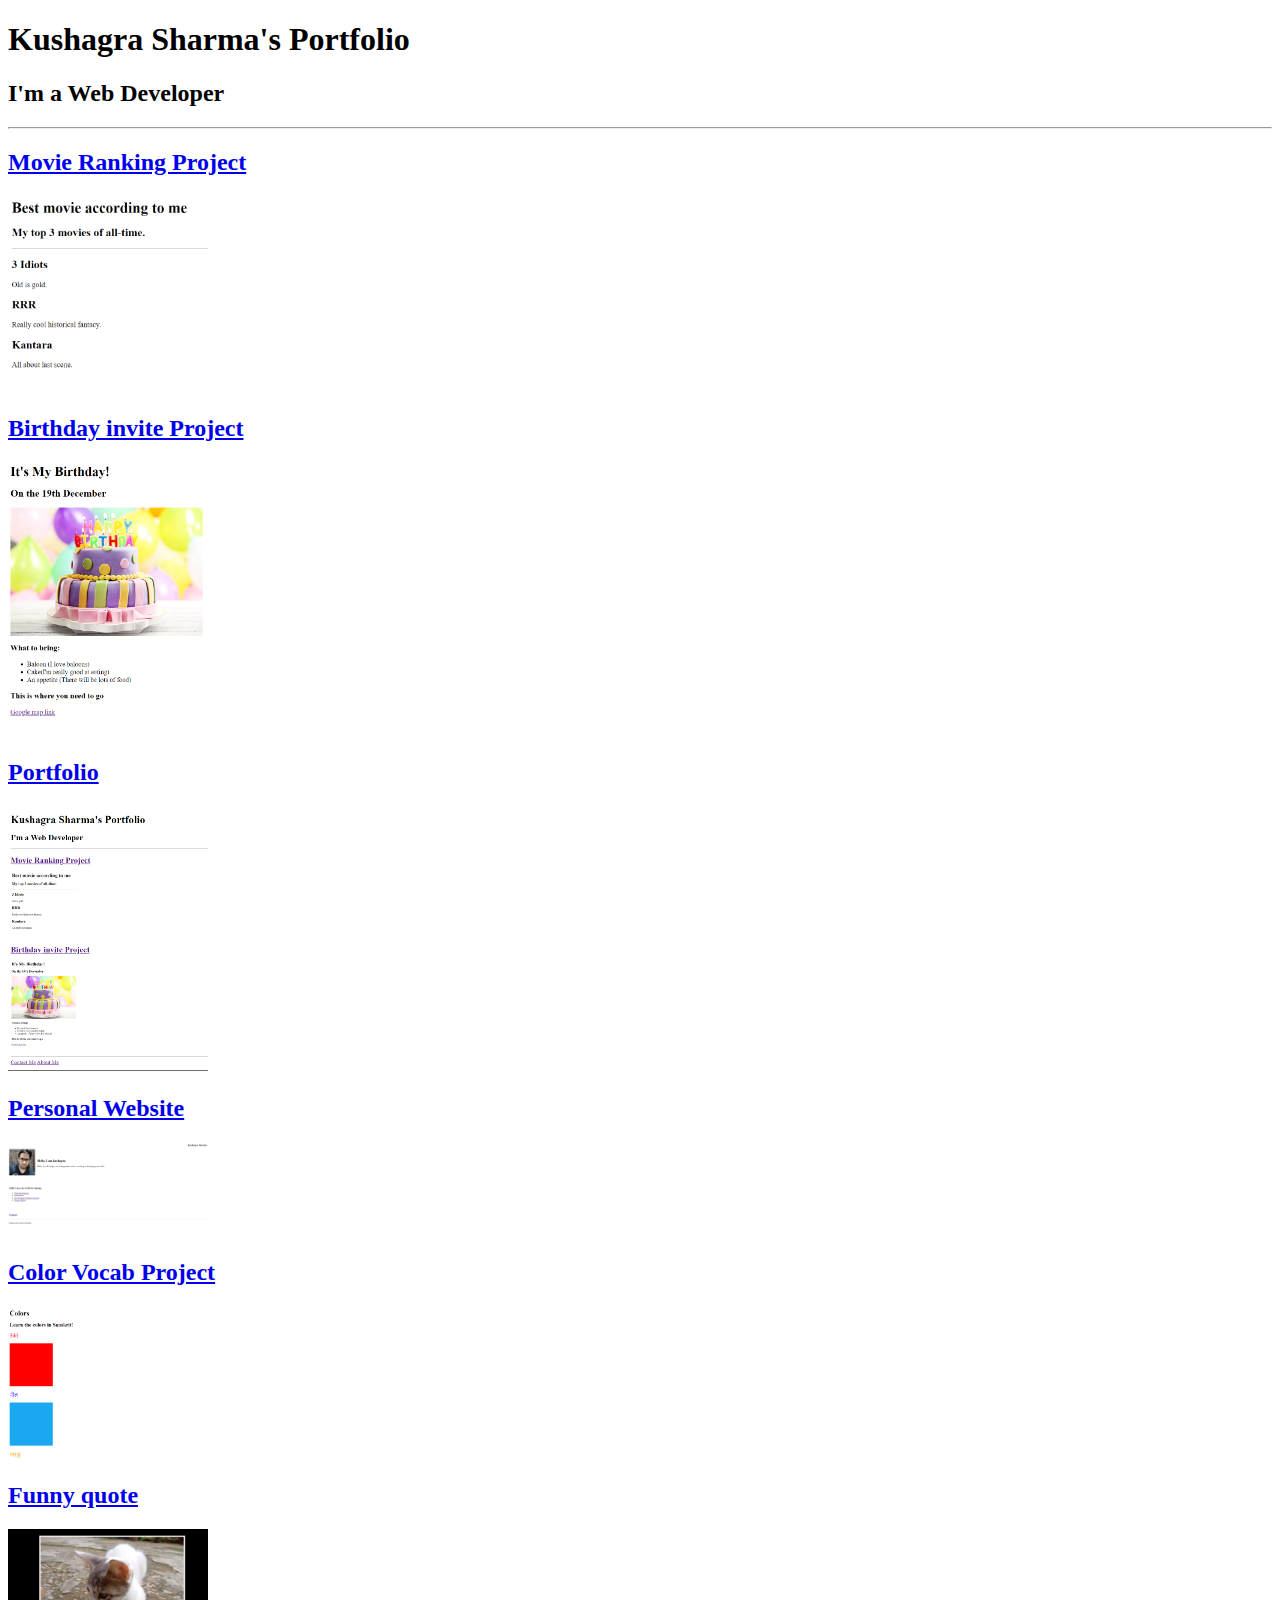
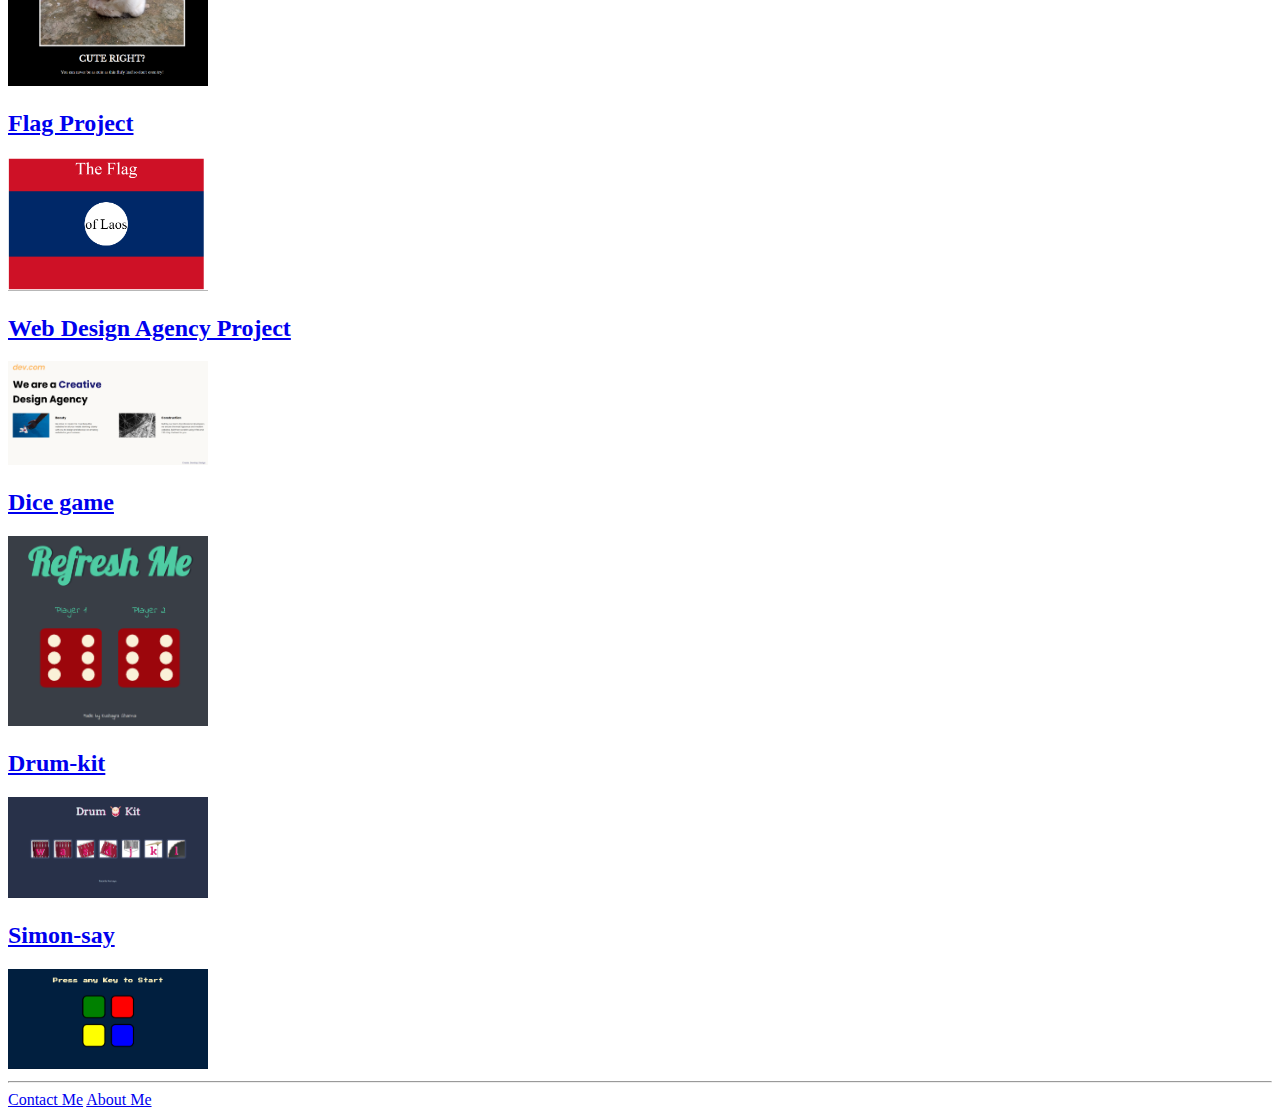
<file: index.html>
<!DOCTYPE html>
<html lang="en">
<head>
    <meta charset="UTF-8">
    <meta name="viewport" content="width=device-width, initial-scale=1.0">
    <title>Portfolio Project</title>
</head>
<body>
    <h1>Kushagra Sharma's Portfolio</h1>
    <h2>I'm a Web Developer</h2>
    <hr />
    <h2><a href="./public/Favourite Movie.html">Movie Ranking Project</a></h2>
    <img src="./assets/images/movie-ranking.png" alt="Movie Ranking" width="200">
    <h2><a href="./public/Birthday invite.html">Birthday invite Project</a></h2>
    <img src="./assets/images/birthday-invite.png" alt="MovienRanking" width="200">
    <h2><a href="https://19kushagra.github.io/html-portfolio/">Portfolio</a></h2>
    <img src="./assets/images/portfolio.png" alt="Portfolio" width="200">
    <h2><a href="https://19kushagra.github.io/personal-website/">Personal Website</a></h2>
    <img src="./assets/images/personal-website.png" alt="personal website" width="200">
    <h2><a href="./public/5_Color Vocab Project/index.html">Color Vocab Project</a></h2>
    <img src="./assets/images/color name.png" alt="Color Vocab website" width="200">
    <h2><a href="./public/6_Motivation Meme Project/index.html">Funny quote</a></h2>
    <img src="./assets/images/cat loaf.png" alt="Funny quote" width="200">
    <h2><a href="./public/7_CSS Flag Project/index.html">Flag Project</a></h2>
    <img src="./assets/images/flag.png" alt="flag" width="200">
    <h2><a href="./public/8_Web Design Agency Project/index.html">Web Design Agency Project</a></h2>
    <img src="./assets/images/Agency site.png" alt="Web Design Agency Project" width="200">
    <h2><a href="./public/17_Dicee Challenge - Starting Files/dicee.html">Dice game</a></h2>
    <img src="./assets/images/dice game.png" alt="flag" width="200">
    <h2><a href="./public/18_Drum Kit Starting Files/index.html">Drum-kit</a></h2>
    <img src="./assets/images/drum-kit.png" alt="flag" width="200">
    <h2><a href="./public/20_Simon Game Challenge Starting Files/index.html">Simon-say</a></h2>
    <img src="./assets/images/simon-say.png" alt="flag" width="200">
    <hr />
    <a href="./public/contact.html">Contact Me</a> 
    <a href="./public/about.html"> About Me</a>
</body>
</html>
</file>
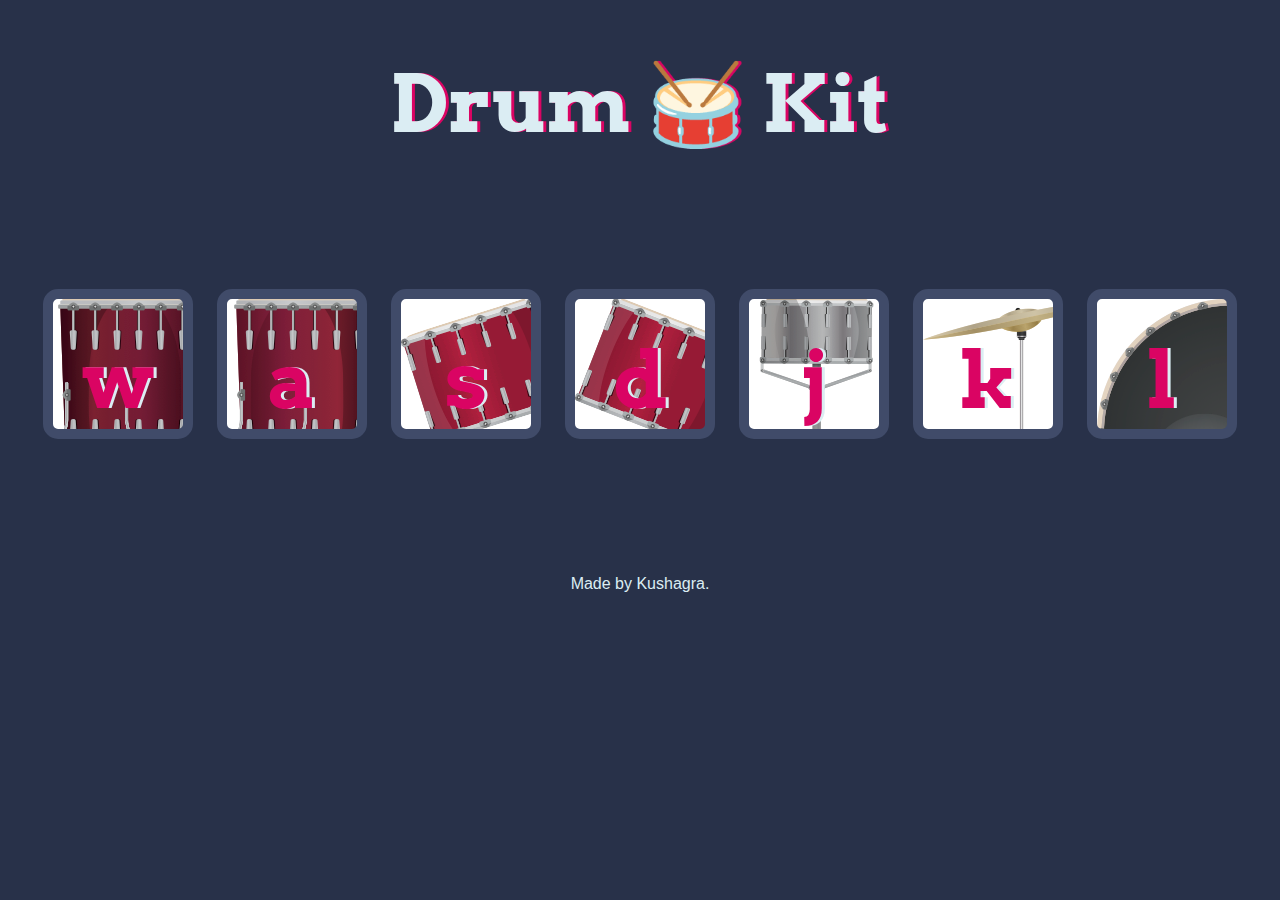
<file: public/18_Drum Kit Starting Files/index.html>
<!DOCTYPE html>
<html lang="en" dir="ltr">

<head>
  <meta charset="utf-8">
  <title>Drum Kit</title>
  <link rel="stylesheet" href="styles.css">
  <link href="https://fonts.googleapis.com/css?family=Arvo" rel="stylesheet">
</head>

<body>

  <h1 id="title">Drum 🥁 Kit</h1>
  <div class="set">
    <button class="w drum">w</button>
    <button class="a drum">a</button>
    <button class="s drum">s</button>
    <button class="d drum">d</button>
    <button class="j drum">j</button>
    <button class="k drum">k</button>
    <button class="l drum">l</button>
  </div>


  <footer>
    Made by Kushagra.
  </footer>

  <script src="index.js">
    
  </script>
</body>

</html>
</file>
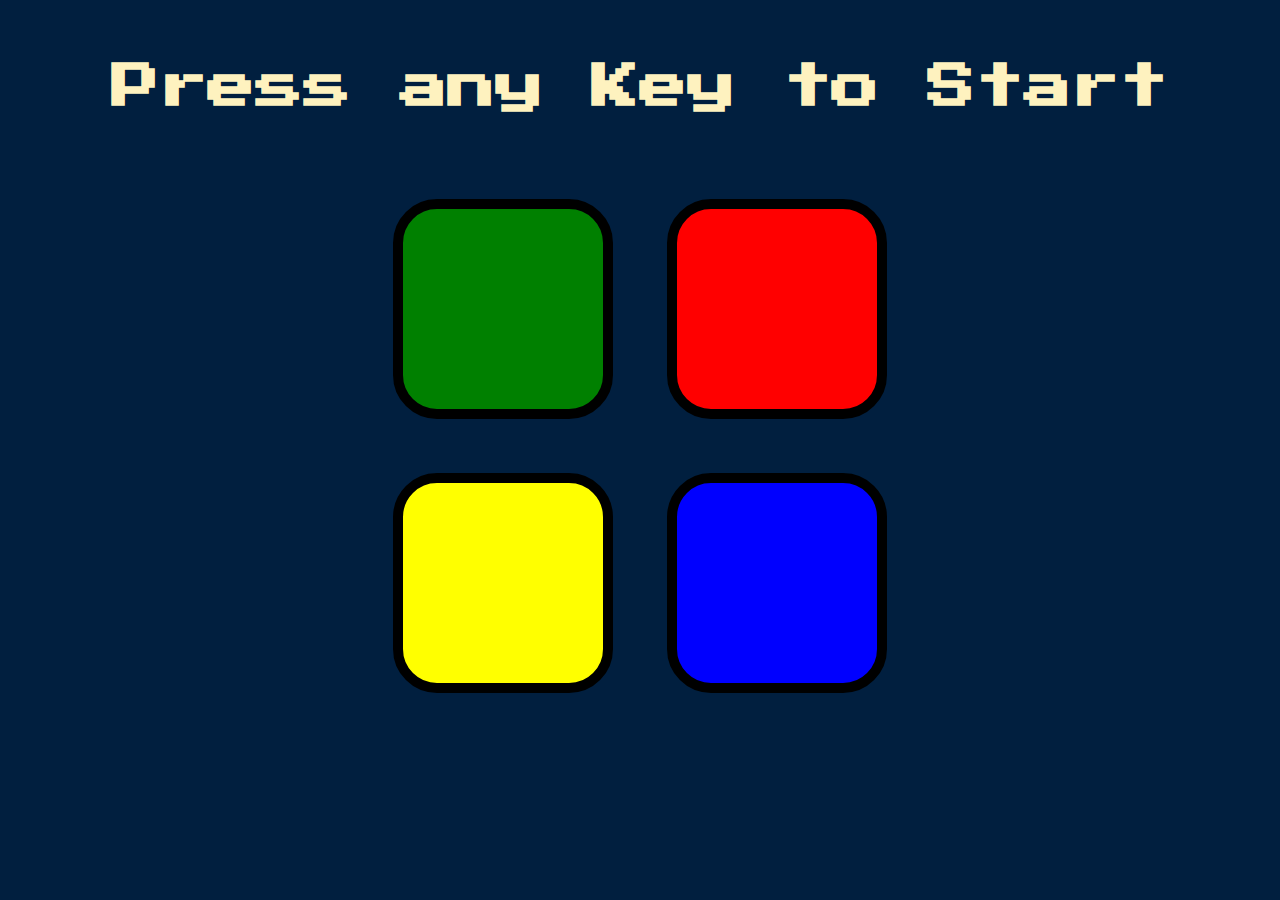
<file: public/20_Simon Game Challenge Starting Files/index.html>
<!DOCTYPE html>
<html lang="en" dir="ltr">

<head>
  <meta charset="utf-8">
  <title>Simon</title>
  <link rel="stylesheet" href="styles.css">
  <link href="https://fonts.googleapis.com/css?family=Press+Start+2P" rel="stylesheet">
</head>

<body>
  <h1 id="level-title">Press any Key to Start</h1>
  <div class="container">
    <div class="row">

      <div type="button" id="green" class="btn green">

      </div>

      <div type="button" id="red" class="btn red">

      </div>
    </div>

    <div class="row">

      <div type="button" id="yellow" class="btn yellow">

      </div>
      <div type="button" id="blue" class="btn blue">

      </div>

    </div>

  </div>
<script src="https://ajax.googleapis.com/ajax/libs/jquery/3.7.1/jquery.min.js"></script>
<script src="index.js"></script>
</body>

</html>
</file>
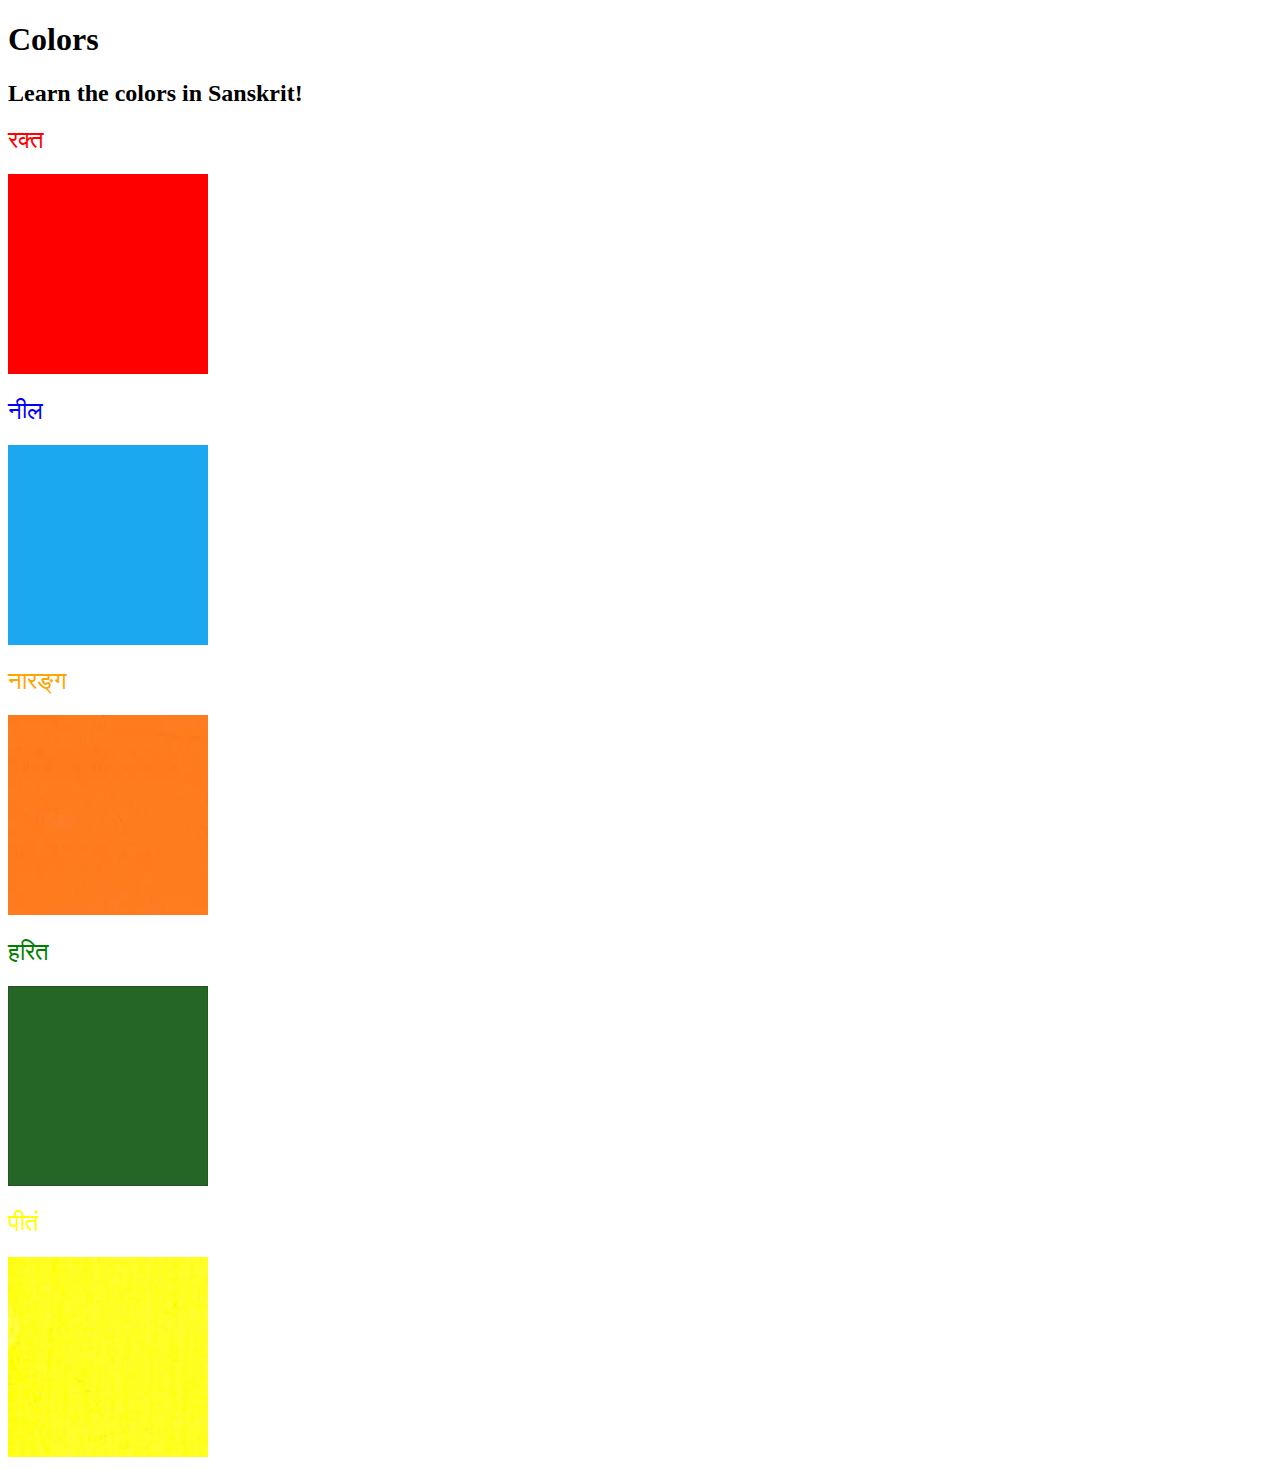
<file: public/5_Color Vocab Project/index.html>
<!DOCTYPE html>
<html lang="en">

<head>
  <meta charset="UTF-8">
  <title>Sanskrit Vocabulary</title>
  <link rel="stylesheet" href="./style.css" />
</head>

<body>
  <h1>Colors</h1>
  <h2>Learn the colors in Sanskrit!</h2>
  <h2 class="color-title" id="red">रक्त</h2>
  <img class="color" src="./assets/images/red.png" alt="red" />

  <h2 class="color-title" id="blue">नील</h2>
  <img src="./assets/images/blue.png" alt="blue" />

  <h2 class="color-title" id="orange">नारङ्ग</h2>
  <img src="./assets/images/orange.png" alt="orange" />

  <h2 class="color-title" id="green">हरित</h2>
  <img src="./assets/images/green.png" alt="green" />

  <h2 class="color-title" id="yellow">पीतं</h2>
  <img src="./assets/images/yellow.png" alt="yellow" />
</body>

</html>
</file>
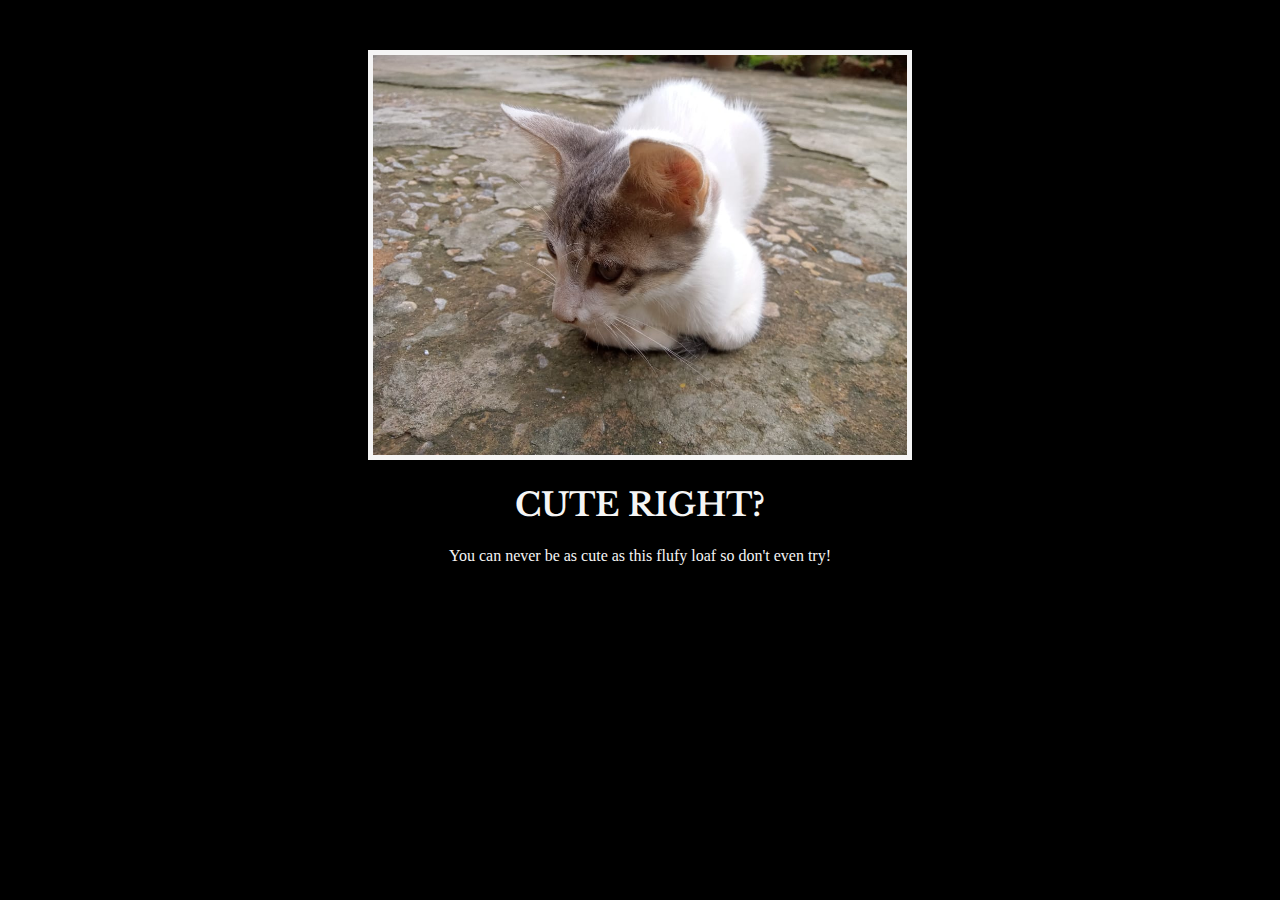
<file: public/6_Motivation Meme Project/index.html>
<!DOCTYPE html>
<html lang="en">
<head>
  <meta charset="UTF-8">
  <meta name="viewport" content="width=device-width, initial-scale=1.0">
  <title>Funny quote</title>
  <link rel="stylesheet" href="./style.css">
  <link rel="preconnect" href="https://fonts.googleapis.com">
<link rel="preconnect" href="https://fonts.gstatic.com" crossorigin>
<link href="https://fonts.googleapis.com/css2?family=Libre+Baskerville&display=swap" rel="stylesheet">
</head>
<body>
    <div>
      <img src="./assets/images/cat.jpeg" alt="cat">
      <h1>Cute right?</h1>
      <p>You can never be as cute as this flufy loaf so don't even try!</p>
    </div>
</body>
</html>
</file>
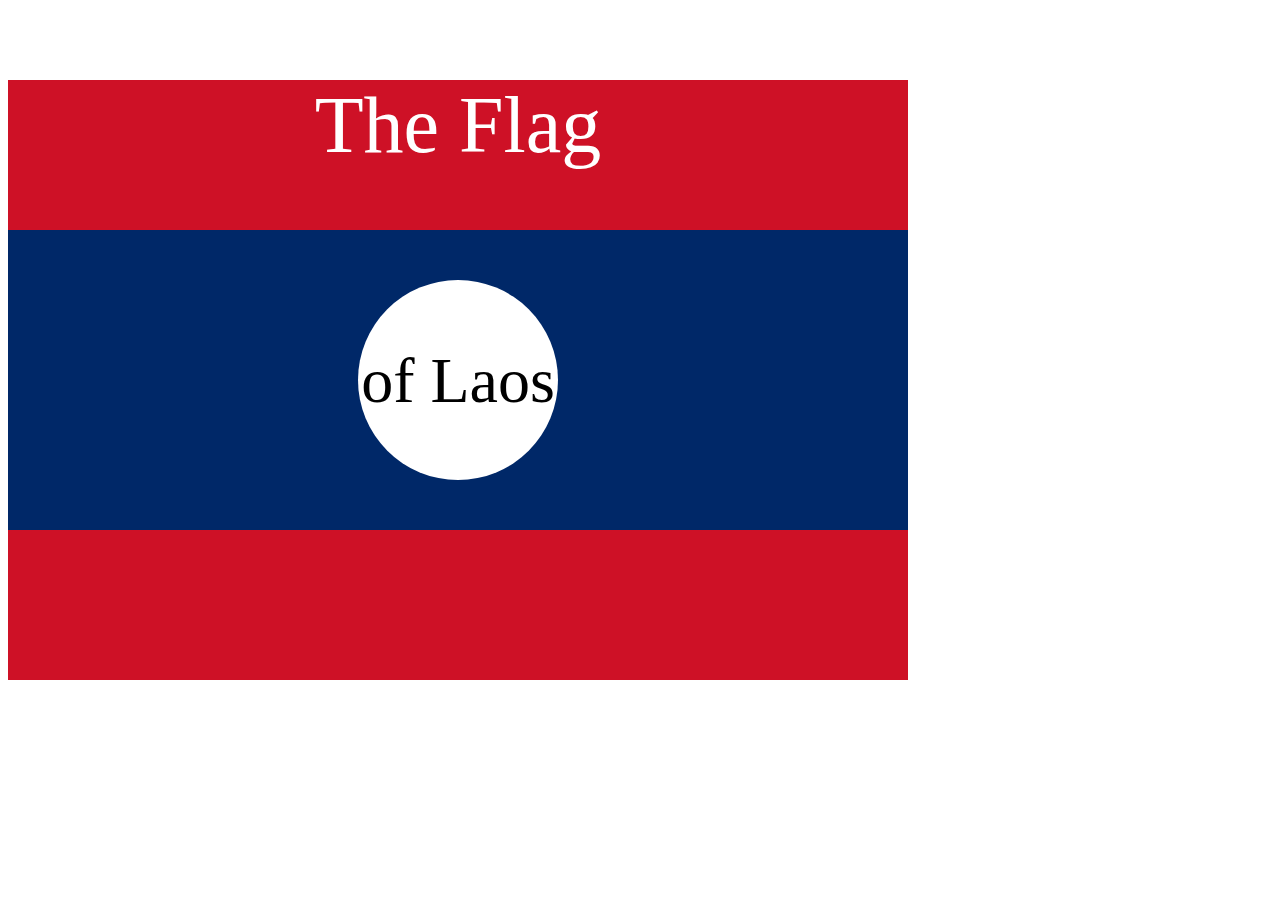
<file: public/7_CSS Flag Project/index.html>
<!DOCTYPE html>
<html lang="en">

<head>
  <meta charset="UTF-8">
  <title>CSS Flag Project</title>
  <style>
    /* Write your CSS Code here */
    *{
      text-align: center;
    }
    .flag{
      height: 600px;
      width: 900px;
      background-color: rgb(206, 17, 38);
      position: relative;
      color: white;
    }
    #flag{
      height: 300px;
      width: 900px;
      background-color: rgb(0, 40, 104);
      position: absolute;
      top: 25%;
    }
    #circle{
      height: 200px;
      width: 200px;
      background-color: rgb(255, 255, 255);
      border-radius: 50%;
      position: absolute;
      top: 50px;
      left: 350px;
      color: black;
    }
    .flag > p{
      font-size: 5rem;
    }
    #circle > p{
      font-size: 4rem;
    }
    
  </style>
</head>
<body>
  <div class="flag">
    <p>The Flag</p>
    <div id="flag">
      <div id="circle">
        <p>of Laos</p>
      </div>
    </div>
  </div>
</body>

</html>
</file>
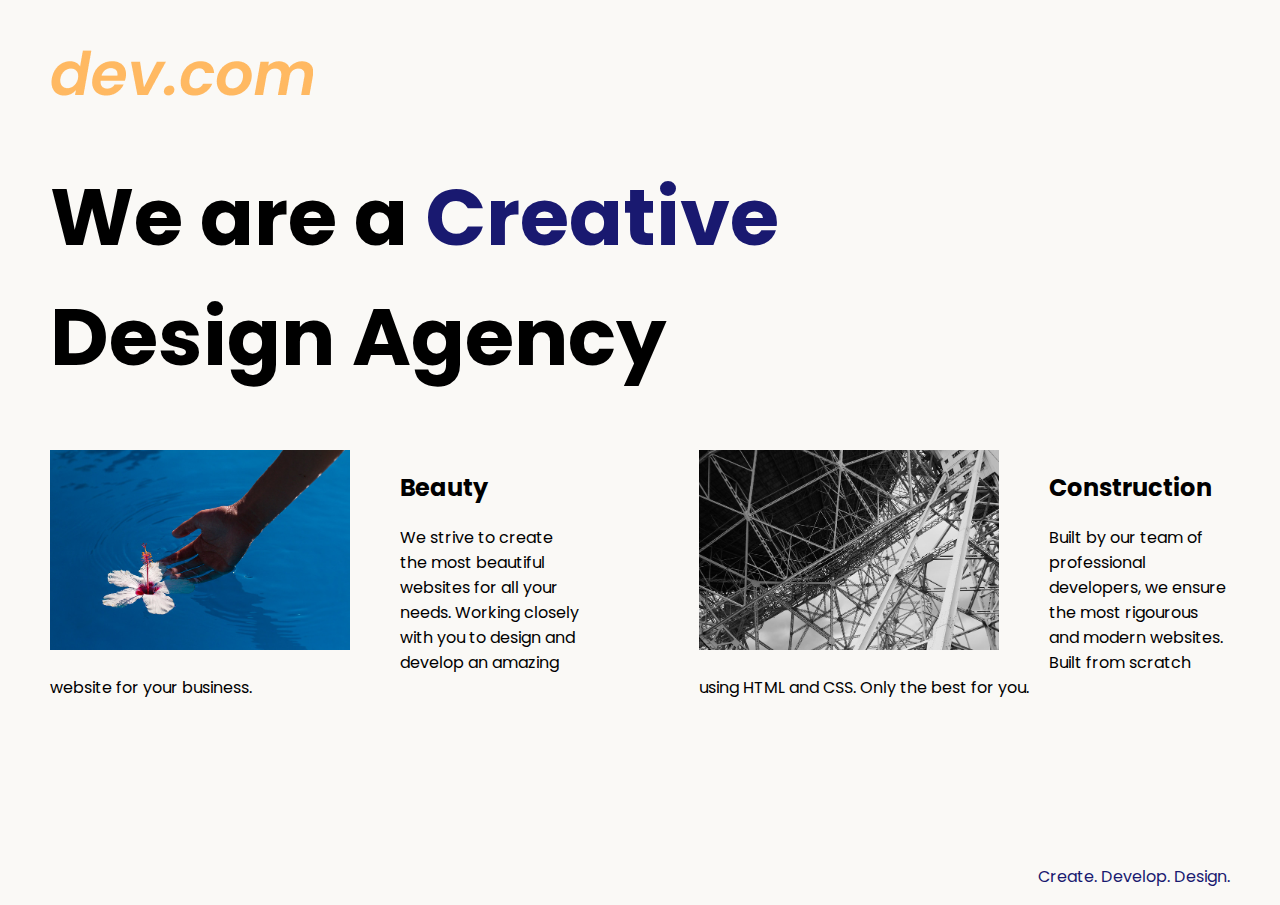
<file: public/8_Web Design Agency Project/index.html>
<!DOCTYPE html>
<html lang="en">

<head>
  <meta charset="UTF-8">
  <meta name="viewport" content="width=device-width, initial-scale=1.0">
  <title>Agency</title>
  <link rel="stylesheet" href="./style.css">
  <link rel="preconnect" href="https://fonts.googleapis.com">
  <link rel="preconnect" href="https://fonts.gstatic.com" crossorigin>
  <link href="https://fonts.googleapis.com/css2?family=Poppins:wght@400;700&display=swap" rel="stylesheet">
</head>

<body>
  <div class="main">
    <img class="logo" src="./assets/images/logo.png" alt="logo">
    <h1>We are a <span>Creative</span><br> Design Agency</h1>
    <div class="left card" id="d1"><img class="tile-image" src="./assets/images/beautiful.jpg" alt="hand and flower in water">
      <h2 class="card-title">Beauty</h2>
      <p class="card-text">We strive to create the most beautiful websites for all your needs. Working closely with you
        to
        design and
        develop an amazing website for your business.</p>
    </div>

    <div class="right card" id="d2"><img class="tile-image" src="./assets/images/construction.jpg" alt="metal structure">
      <h2 class="card-title">Construction</h2>
      <p>Built by our team of professional developers, we ensure the most rigourous and modern websites. Built from
        scratch using HTML and CSS. Only the best for you.</p>
    </div>

  </div>
  <footer>
    <p>Create. Develop. Design.</p>
  </footer>
</body>

</html>
</file>
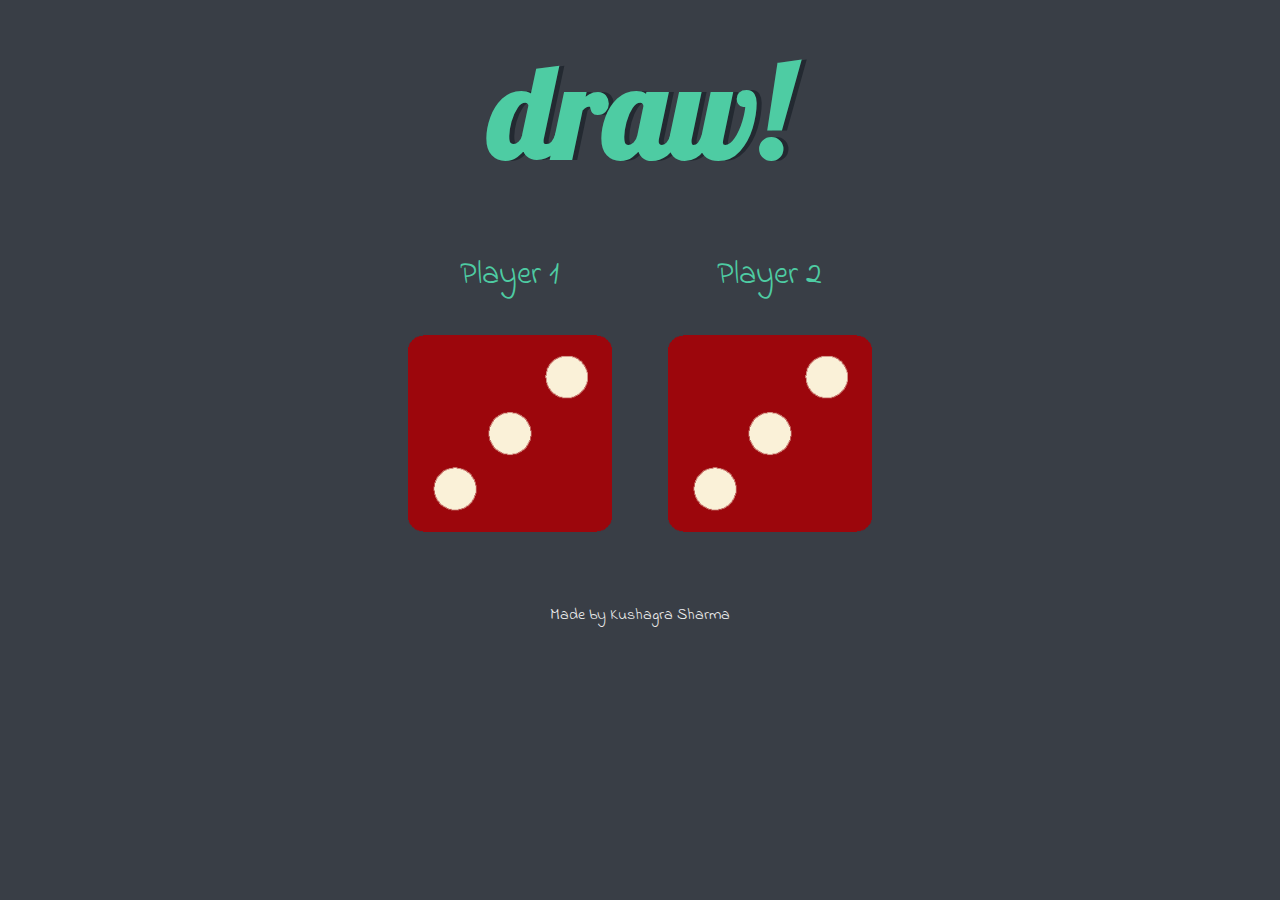
<file: public/17_Dicee Challenge - Starting Files/dicee.html>
<!DOCTYPE html>
<html lang="en" dir="ltr">
  <head>
    <meta charset="utf-8">
    <title>Dicee</title>
    <link rel="stylesheet" href="styles.css">
    <link href="https://fonts.googleapis.com/css?family=Indie+Flower|Lobster" rel="stylesheet">

  </head>
  <body>

    <div class="container">
      <h1>Refresh Me</h1>

      <div class="dice">
        <p>Player 1</p>
        <img class="img1" src="./images/dice6.png">
      </div>

      <div class="dice">
        <p>Player 2</p>
        <img class="img2" src="./images/dice6.png">
      </div>

    </div>
    <script src="index.js"></script>

  </body>

  <footer>
    Made by Kushagra Sharma
  </footer>
</html>
</file>
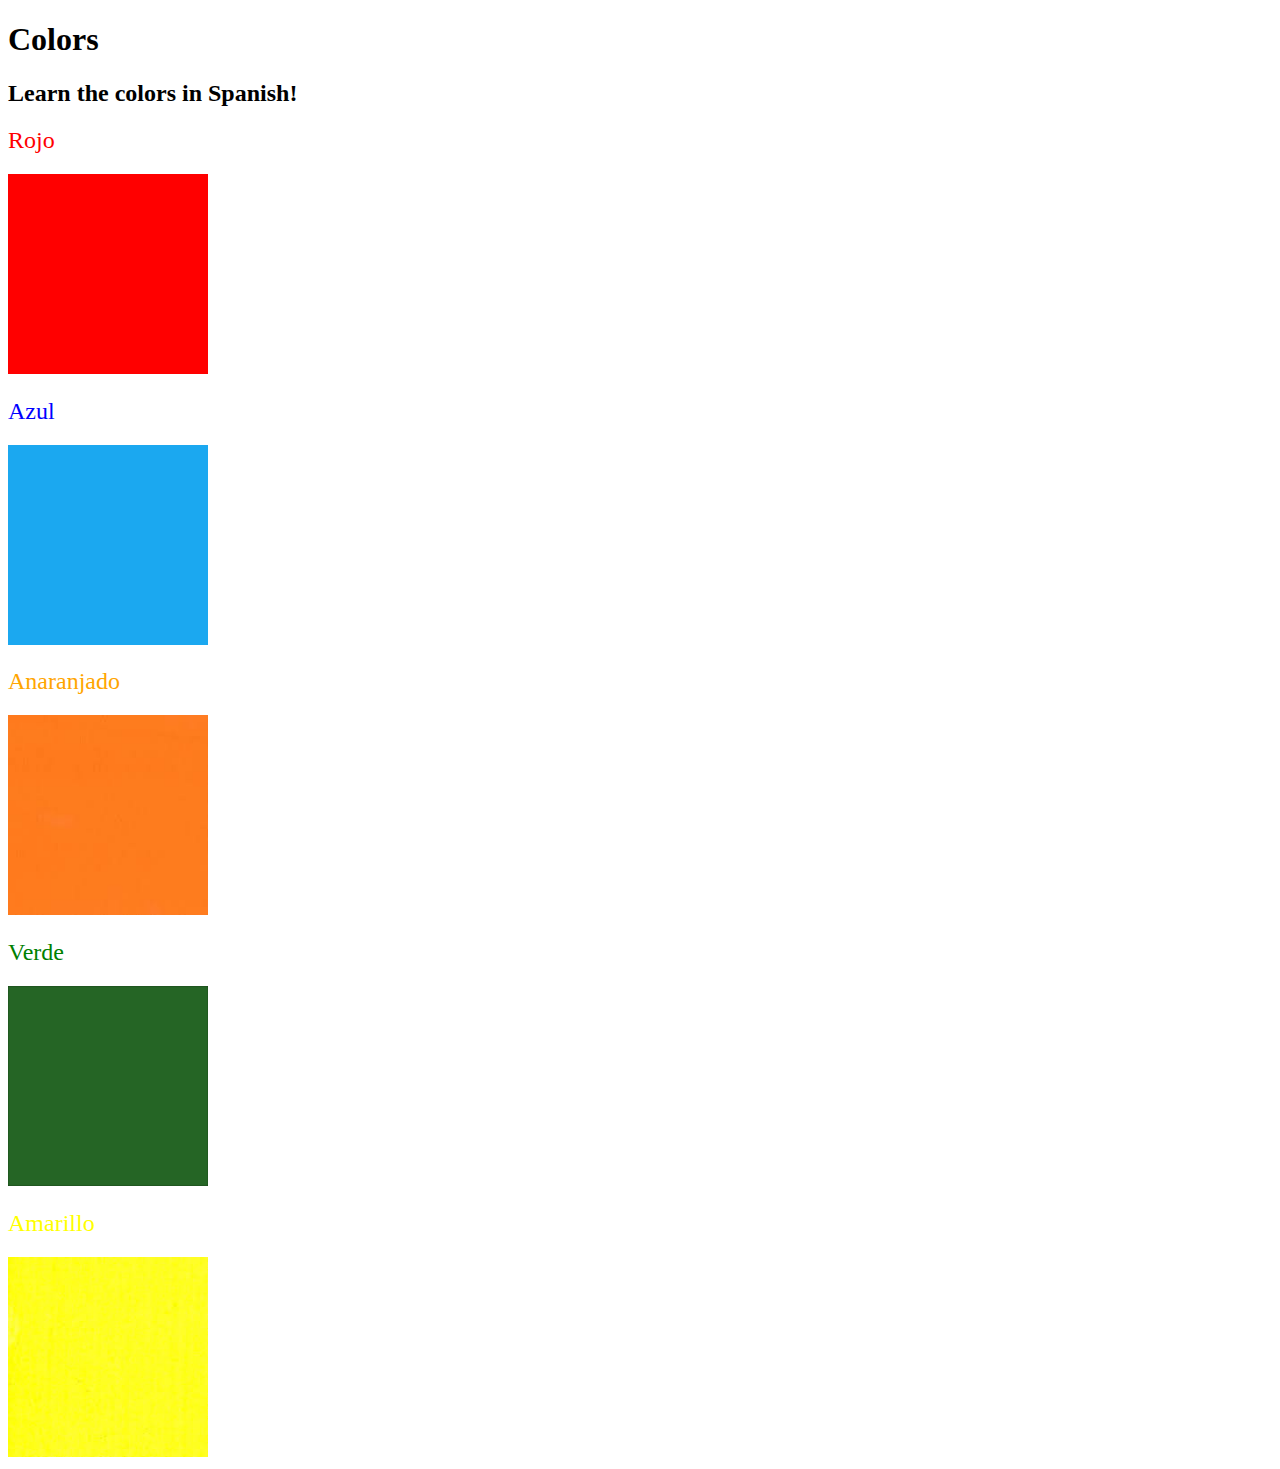
<file: public/5_Color Vocab Project/solution/solution.html>
<!DOCTYPE html>
<html lang="en">

<head>
  <meta charset="UTF-8">
  <title>Spanish Vocabulary</title>
  <link rel="stylesheet" href="./style.css" />
</head>

<body>
  <h1>Colors</h1>
  <h2>Learn the colors in Spanish!</h2>
  <h2 class="color-title" id="red">Rojo</h2>
  <img class="color" src="./assets/images/red.png" alt="red" />

  <h2 class="color-title" id="blue">Azul</h2>
  <img src="./assets/images/blue.png" alt="blue" />

  <h2 class="color-title" id="orange">Anaranjado</h2>
  <img src="./assets/images/orange.png" alt="orange" />

  <h2 class="color-title" id="green">Verde</h2>
  <img src="./assets/images/green.png" alt="green" />

  <h2 class="color-title" id="yellow">Amarillo</h2>
  <img src="./assets/images/yellow.png" alt="yellow" />
</body>

</html>
</file>
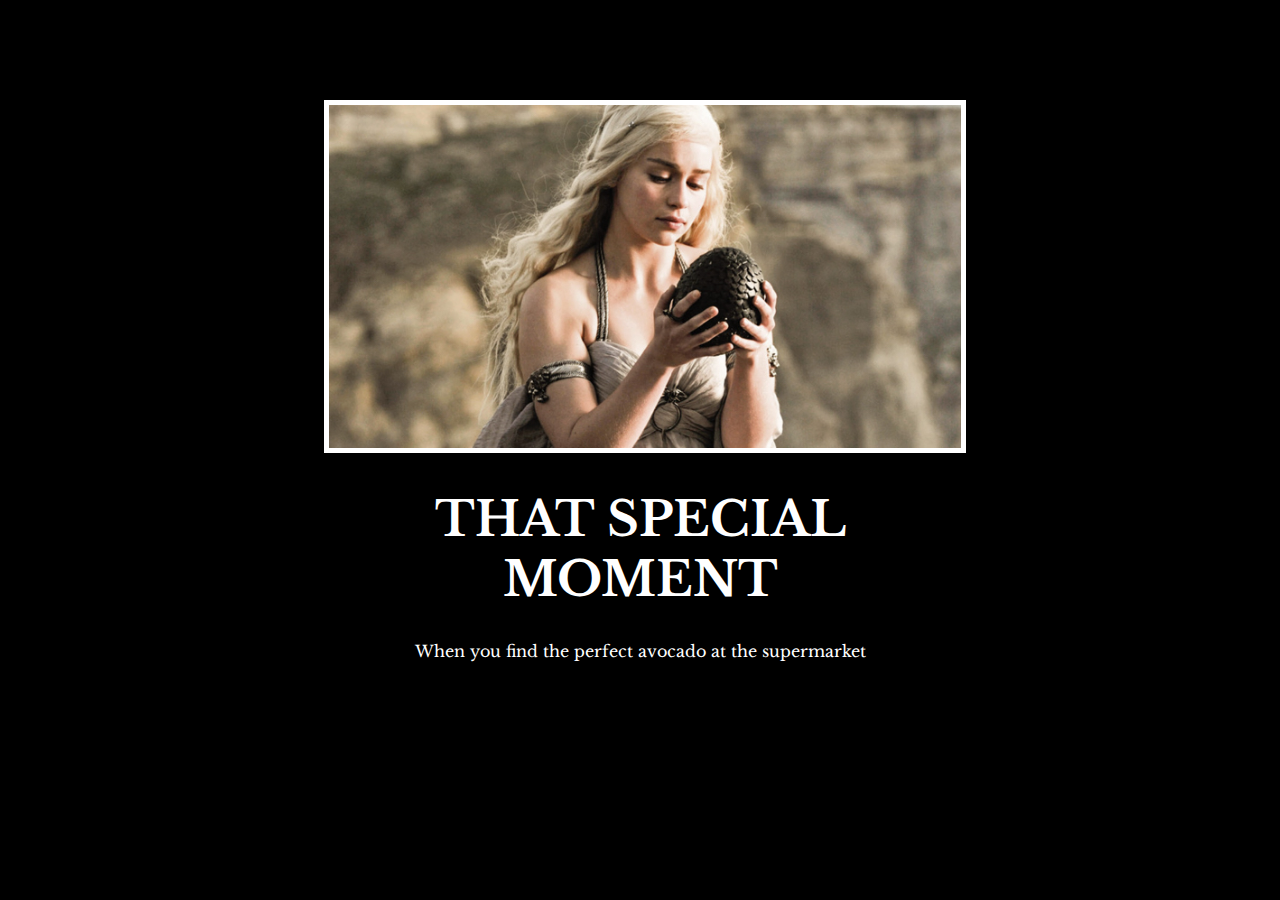
<file: public/6_Motivation Meme Project/solution/solution.html>
<!DOCTYPE html>
<html lang="en">

<head>
  <meta charset="UTF-8">
  <title>Motivation Meme</title>
  <link rel="stylesheet" href="./solution.css" />
  <link rel="preconnect" href="https://fonts.googleapis.com">
  <link rel="preconnect" href="https://fonts.gstatic.com" crossorigin>
  <link href="https://fonts.googleapis.com/css2?family=Libre+Baskerville&display=swap" rel="stylesheet">
</head>

<body>

  <div class="poster">
    <img class="motivation-img" src="./assets/images/daenerys.jpeg" src="daenerys with egg" />
    <h1>That Special Moment</h1>
    <p>When you find the perfect avocado at the supermarket</p>
  </div>
</body>

</html>
</file>
<file: public/18_Drum Kit Starting Files/styles.css>
body {
  text-align: center;
  background-color: #283149;
}

h1 {
  font-size: 5rem;
  color: #DBEDF3;
  font-family: "Arvo", cursive;
  text-shadow: 3px 0 #DA0463;

}

footer {
  color: #DBEDF3;
  font-family: sans-serif;
}

.w {
  background-image: url("images/tom4.png");
}

.a {
  background-image: url("images/tom3.png");
}

.s {
  background-image: url("images/tom2.png");
}

.d {
  background-image: url("images/tom1.png");
}

.j {
  background-image: url("images/snare.png");
}

.k {
  background-image: url("images/crash.png");
}

.l {
  background-image: url("images/kick.png");
}

.set {
  margin: 10% auto;
}

.game-over {
  background-color: red;
  opacity: 0.8;
}

.pressed {
  box-shadow: 0 3px 4px 0 #DBEDF3;
  opacity: 0.5;
}

.red {
  color: red;
}

.drum {
  outline: none;
  border: 10px solid #404B69;
  font-size: 5rem;
  font-family: 'Arvo', cursive;
  line-height: 2;
  font-weight: 900;
  color: #DA0463;
  text-shadow: 3px 0 #DBEDF3;
  border-radius: 15px;
  display: inline-block;
  width: 150px;
  height: 150px;
  text-align: center;
  margin: 10px;
  background-color: white;
}
</file>
<file: public/20_Simon Game Challenge Starting Files/styles.css>
body {
  text-align: center;
  background-color: #011F3F;
}

#level-title {
  font-family: 'Press Start 2P', cursive;
  font-size: 3rem;
  margin:  5%;
  color: #FEF2BF;
}

.container {
  display: block;
  width: 50%;
  margin: auto;

}

.btn {
  margin: 25px;
  display: inline-block;
  height: 200px;
  width: 200px;
  border: 10px solid black;
  border-radius: 20%;
}

.game-over {
  background-color: red;
  opacity: 0.8;
}

.red {
  background-color: red;
}

.green {
  background-color: green;
}

.blue {
  background-color: blue;
}

.yellow {
  background-color: yellow;
}

.pressed {
  box-shadow: 0 0 20px white;
  background-color: grey;
}
</file>
<file: public/5_Color Vocab Project/style.css>
.color-title{
    font-weight: normal;
}
#red{
    color: red;
}
#blue{
    color: blue;
}
#orange{
    color: orange;
}
#green{
    color: green;
}
#yellow{
    color: yellow;
}
img{
    width: 200px;
    height: 200PX;
}
</file>
<file: public/6_Motivation Meme Project/style.css>
*{
    background-color: black;
    color: whitesmoke;
}
img{
    height: 400px;
    border: 5px solid whitesmoke;
    
}
div{
    text-align: center;
    margin-top: 50px;
}
h1{
    font-family: 'Libre Baskerville', serif;
    text-transform: uppercase;
}
</file>
<file: public/8_Web Design Agency Project/style.css>
body {
  font-family: "Poppins", sans-serif;
  margin: 50px 50px 0 50px;
  background-color: #faf9f6;
  display: flex;
  flex-direction: column;
  min-height: 95vh;
}
.main {
  flex: 1;
}
.tile-image{
  height: 200px;
  float: left;
  margin-right: 50px;
}
h1 {
  font-size: 5rem;
}
span{
  color: midnightblue;
}
#d1{
  width: 45%;
  float: left;
  
}
#d2{
  width: 45%;
  float: right;
}

footer {
  text-align: right;
  color: midnightblue;
}
@media screen and (max-width:800px) {
  #d1{
    width: 100%;
    display: block;
    bottom: 30px;
  }
  #d2{
    width: 100%;
    display: block;
  }
  img{
    object-fit: fit;
  }
  
}
</file>
<file: public/17_Dicee Challenge - Starting Files/styles.css>
.container {
  width: 70%;
  margin: auto;
  text-align: center;
}

.dice {
  text-align: center;
  display: inline-block;

}

body {
  background-color: #393E46;
}

h1 {
  margin: 30px;
  font-family: 'Lobster', cursive;
  text-shadow: 5px 0 #232931;
  font-size: 8rem;
  color: #4ECCA3;
}

p {
  font-size: 2rem;
  color: #4ECCA3;
  font-family: 'Indie Flower', cursive;
}

img {
  width: 80%;
}

footer {
  margin-top: 5%;
  color: #EEEEEE;
  text-align: center;
  font-family: 'Indie Flower', cursive;

}
</file>
<file: public/5_Color Vocab Project/solution/style.css>
img {
  height: 200px;
  width: 200px;
}

.color-title {
  font-weight: normal;
}

#red {
  color: red;
}

#blue {
  color: blue;
}

#orange {
  color: orange;
}

#green {
  color: green;
}

#yellow {
  color: yellow;
}
</file>
<file: public/6_Motivation Meme Project/solution/solution.css>
body {
  background-color: black;
}
h1 {
  text-transform: uppercase;
  font-size: 3rem;
}

.poster {
  width: 50%;
  margin-left: 25%;
  margin-top: 100px;
  color: white;
  font-family: "Libre Baskerville", serif;
  text-align: center;
}

.motivation-img {
  border: 5px solid white;
  width: 100%;
}
</file>
